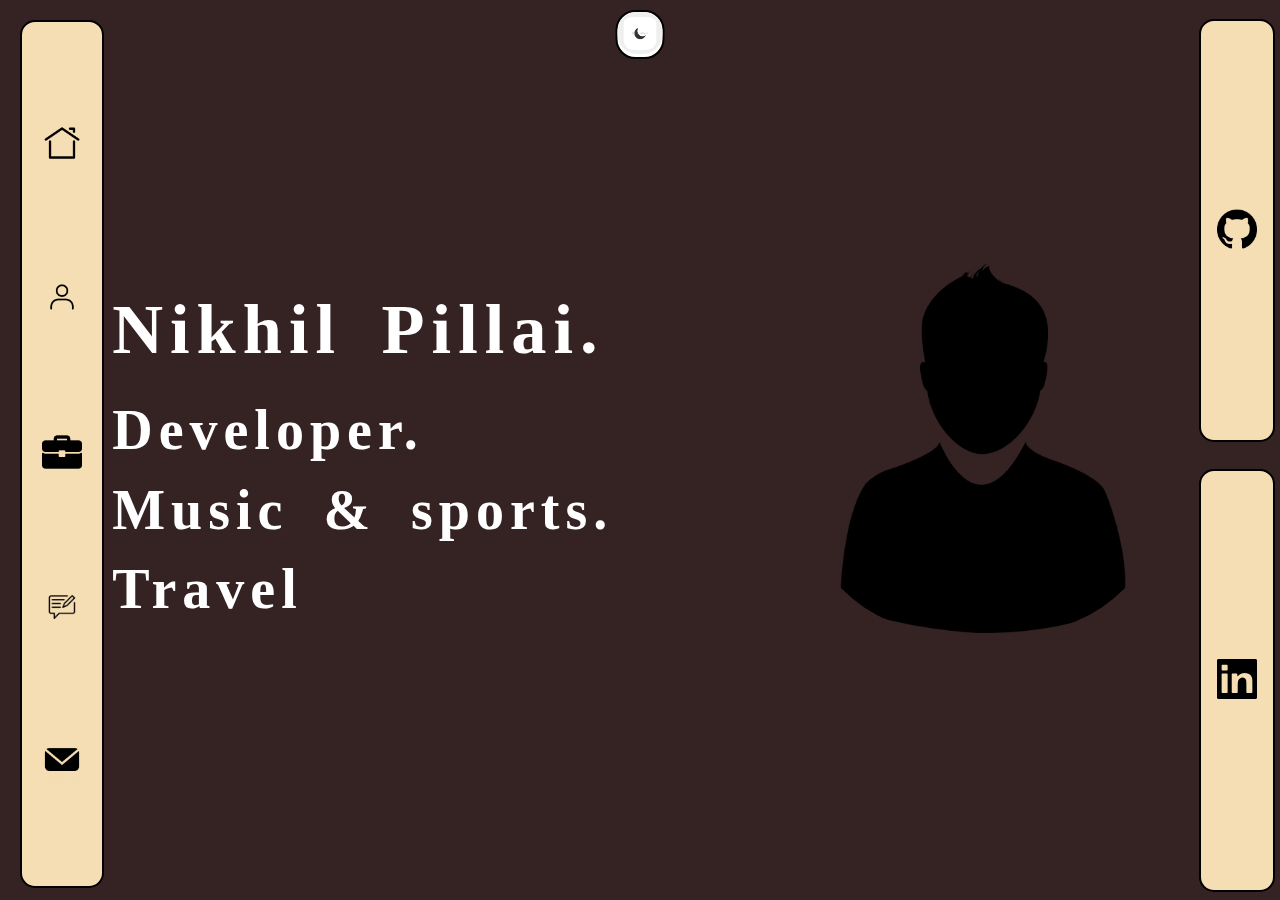
<file: index.html>
<!DOCTYPE html>
<html lang="en">

<head>
    <meta charset="UTF-8">
    <meta name="viewport" content="width=device-width, initial-scale=1.0">
    <link href="style.css" rel="stylesheet">
    <title>Document</title>
</head>

<body>
    <div class="theme-toggle">
        <button id="themeToggle">
            <img class="light-icon toggle-display" src="/images/download.jfif" alt="light">
            <div class="light-text">Light</div>
            
            <img class="dark-icon" src="/images/stock-photo-simple-flat-moon-icon-silent-sleepmode-mobile-icon-stock-vector-illustration-isolated-on-white-background-1901704.jpg" alt="dark">
            <div class="dark-text">Dark</div>
        </button>
    </div>


    <div class="primary">
        <div class="home">
            <a class="prim-links" href="/index.html"><img class="prim-img" src="images/free-home-icon-2502-thumb.png"
                    alt="home"></a>
        </div>
        <div class="personal">
            <a class="prim-links" href="/personal/index.html"><img class="prim-img" src="images/2815428.png"
                    alt="personal"></a>
        </div>
        <div class="portfolio">
            <a class="prim-links" href="/portfolio/index.html"><img class="prim-img" src="images/522510.png"
                    alt="portfolio"></a>
        </div>
        <div class="blog">
            <a class="prim-links" href="/blog/index.html"><img class="prim-img" src="images/1453176-200.png"
                    alt="blog"></a>
        </div>
        <div class="home-contact">
            <a class="prim-links" href="/contact/index.html"><img class="prim-img" src="images/327339.png"
                    alt="contact"></a>
        </div>
    </div>
    <div class="secondary">
        
        <div class="info">
            <h3 class="name">Nikhil Pillai.</h3>
            <h4 class="name-info">Developer.</h4>
            <h4 class="name-info">Music & sports.</h4>
            <h4 class="name-info">Travel</h4>
        </div>
        <div class="my-img">
            <img class="my-photo" src="images/93.png" alt="my-photo">
        </div>
    </div>

    <div class="tertiary">
        <div class="button">
            <button class="github-btn img-btn"><img class="tertiary-img" src="images/25231.png" alt="github"></button>
        </div>
        <div class="button">
            <button class="linked-btn img-btn"><img class="tertiary-img" src="images/linkedin-square-logo.svg"
                    alt="github"></button>
        </div>
    </div>


    <script src="script.js"></script>
</body>

</html>
</file>
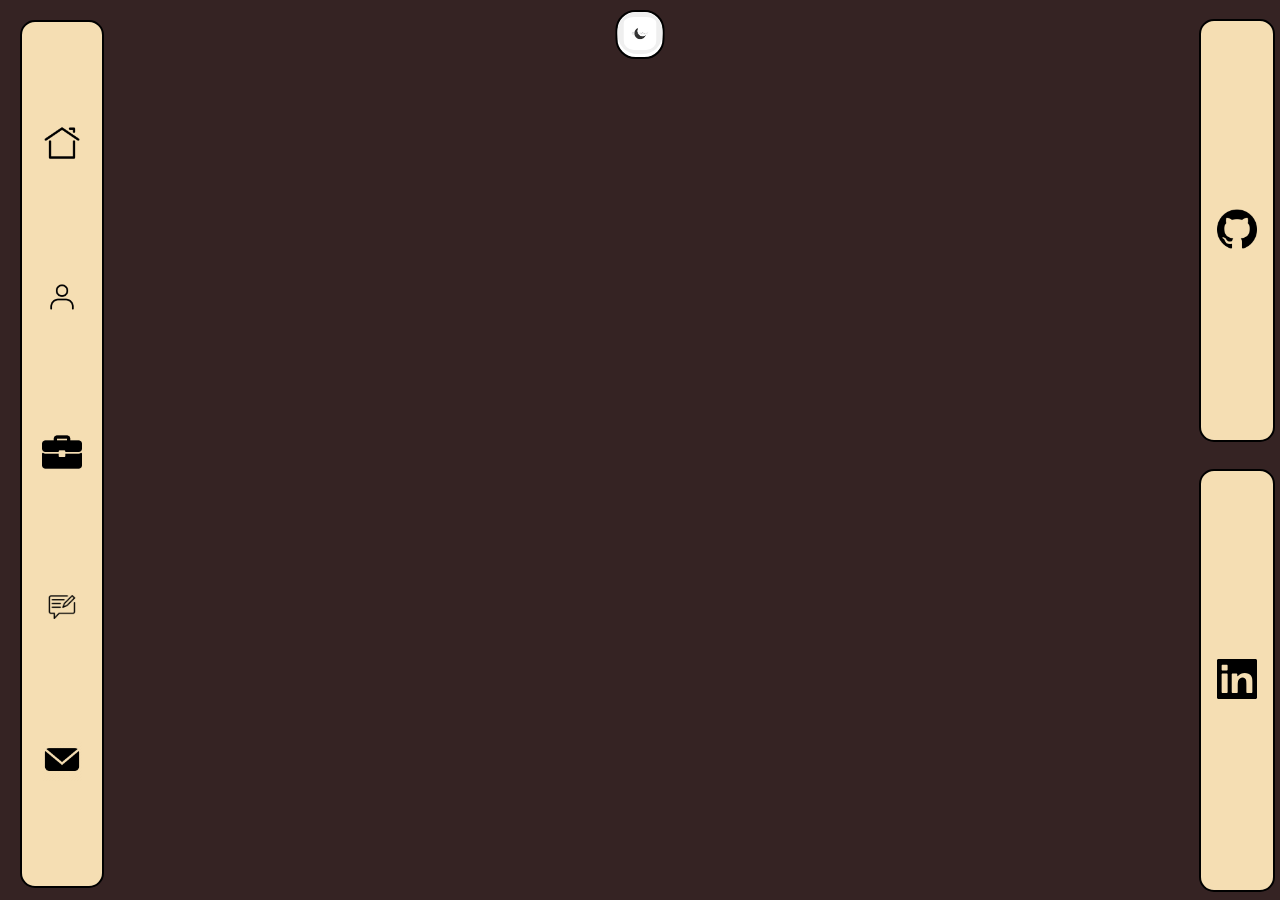
<file: blog/index.html>
<!DOCTYPE html>
<html lang="en">
<head>
    <meta charset="UTF-8">
    <meta name="viewport" content="width=device-width, initial-scale=1.0">
    <link rel="stylesheet" href="../style.css">
    <title>Document</title>
</head>
<body>

    <div class="theme-toggle">
        <button id="themeToggle">
            <img class="light-icon toggle-display" src="../images/download.jfif" alt="light">
            <div class="light-text">Theme</div>
            
            <img class="dark-icon" src="../images/stock-photo-simple-flat-moon-icon-silent-sleepmode-mobile-icon-stock-vector-illustration-isolated-on-white-background-1901704.jpg" alt="dark">
            <div class="dark-text">Theme</div>
        </button>
    </div>
    

    <div class="primary">
        <div class="home">
            <a class="prim-links" href="../index.html"><img class="prim-img" src="../images/free-home-icon-2502-thumb.png"
                    alt="home"></a>
        </div>
        <div class="personal">
            <a class="prim-links" href="../personal/index.html"><img class="prim-img" src="../images/2815428.png" alt="personal"></a>
        </div>
        <div class="portfolio">
            <a class="prim-links" href="../portfolio/index.html"><img class="prim-img" src="../images/522510.png" alt="portfolio"></a>
        </div>
        <div class="blog">
            <a class="prim-links" href="../blog/index.html"><img class="prim-img" src="../images/1453176-200.png" alt="blog"></a>
        </div>
        <div class="home-contact">
            <a class="prim-links" href="../contact/index.html"><img class="prim-img" src="../images/327339.png" alt="contact"></a>
        </div>
    </div>

    <div></div>
    
    <div class="tertiary">
        <div class="button">
            <button class="github-btn img-btn"><img class="tertiary-img" src="../images/25231.png" alt="github"></button>
        </div>
        <div class="button">
            <button class="linked-btn img-btn"><img class="tertiary-img" src="../images/linkedin-square-logo.svg"
                    alt="github"></button>
        </div>
    </div>


    <script src="../script.js"></script>
</body>
</html>
</file>
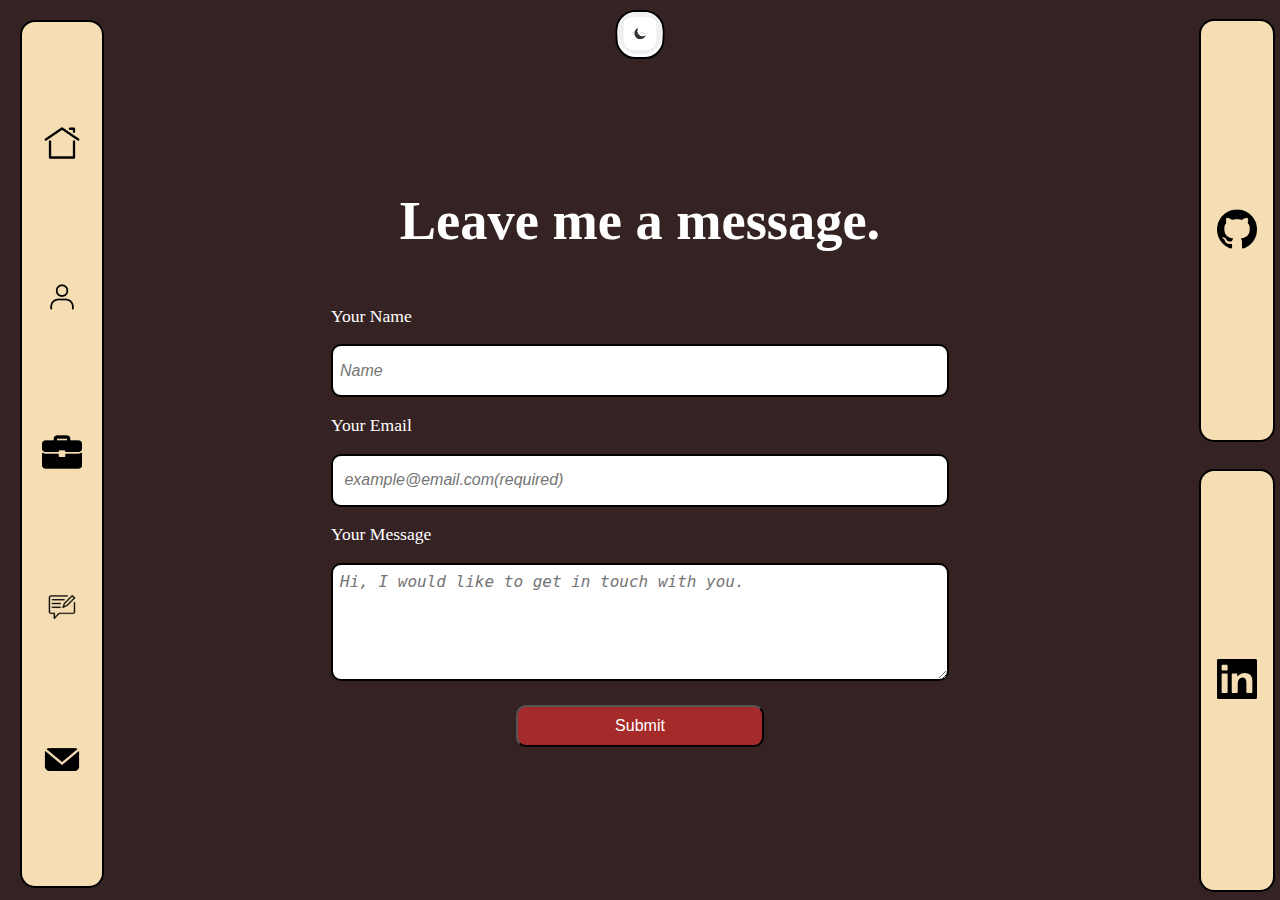
<file: contact/index.html>
<!DOCTYPE html>
<html lang="en">

<head>
    <meta charset="UTF-8">
    <meta name="viewport" content="width=device-width, initial-scale=1.0">
    <link rel="stylesheet" href="../style.css">
    <title>Document</title>
</head>

<body>
    <div class="theme-toggle">
        <button id="themeToggle">
            <img class="light-icon toggle-display" src="../images/download.jfif" alt="light">
            <div class="light-text">Light</div>
            
            <img class="dark-icon" src="../images/stock-photo-simple-flat-moon-icon-silent-sleepmode-mobile-icon-stock-vector-illustration-isolated-on-white-background-1901704.jpg" alt="dark">
            <div class="dark-text">Dark</div>
        </button>
    </div>

    <div class="primary">
        <div class="home">
            <a class="prim-links" href="../index.html"><img class="prim-img" src="../images/free-home-icon-2502-thumb.png"
                    alt="home"></a>
        </div>
        <div class="personal">
            <a class="prim-links" href="../personal/index.html"><img class="prim-img" src="../images/2815428.png" alt="personal"></a>
        </div>
        <div class="portfolio">
            <a class="prim-links" href="../portfolio/index.html"><img class="prim-img" src="../images/522510.png" alt="portfolio"></a>
        </div>
        <div class="blog">
            <a class="prim-links" href="../blog/index.html"><img class="prim-img" src="../images/1453176-200.png" alt="blog"></a>
        </div>
        <div class="home-contact">
            <a class="prim-links" href="../contact/index.html"><img class="prim-img" src="../images/327339.png" alt="contact"></a>
        </div>
    </div>

    <div class="contact">
        <div class="contact-heading">
            <h1>Leave me a message.</h1>
        </div>

        <form action="backedn.php" method="post">
            <div class="contact-content">
                <label for="name">
                    <p>Your Name</p>
                    <input type="text" name="name" id="name" placeholder="Name">
                </label>

                <label for="e-mail">
                    <p>Your Email</p>
                    <input type="text" name="e-mail" id="e-mail" placeholder=" example@email.com(required)">
                </label>

                <label for="Message">
                    <p>Your Message</p>
                    <textarea id="message" name="message" placeholder= "Hi, I would like to get in touch with you."
                        required></textarea>

                </label>
                <button type="submit">Submit</button>
            </div>
        </form>
    </div>



    <div class="tertiary">
        <div class="button">
            <button type="button" class="github-btn img-btn"><img class="tertiary-img" src="../images/25231.png"
                    alt="github"></button>
        </div>
        <div class="button">
            <button type="button" class="linked-btn img-btn"><img class="tertiary-img"
                    src="../images/linkedin-square-logo.svg" alt="github"></button>
        </div>
    </div>

    <script src="../script.js"></script>
</body>

</html>
</file>
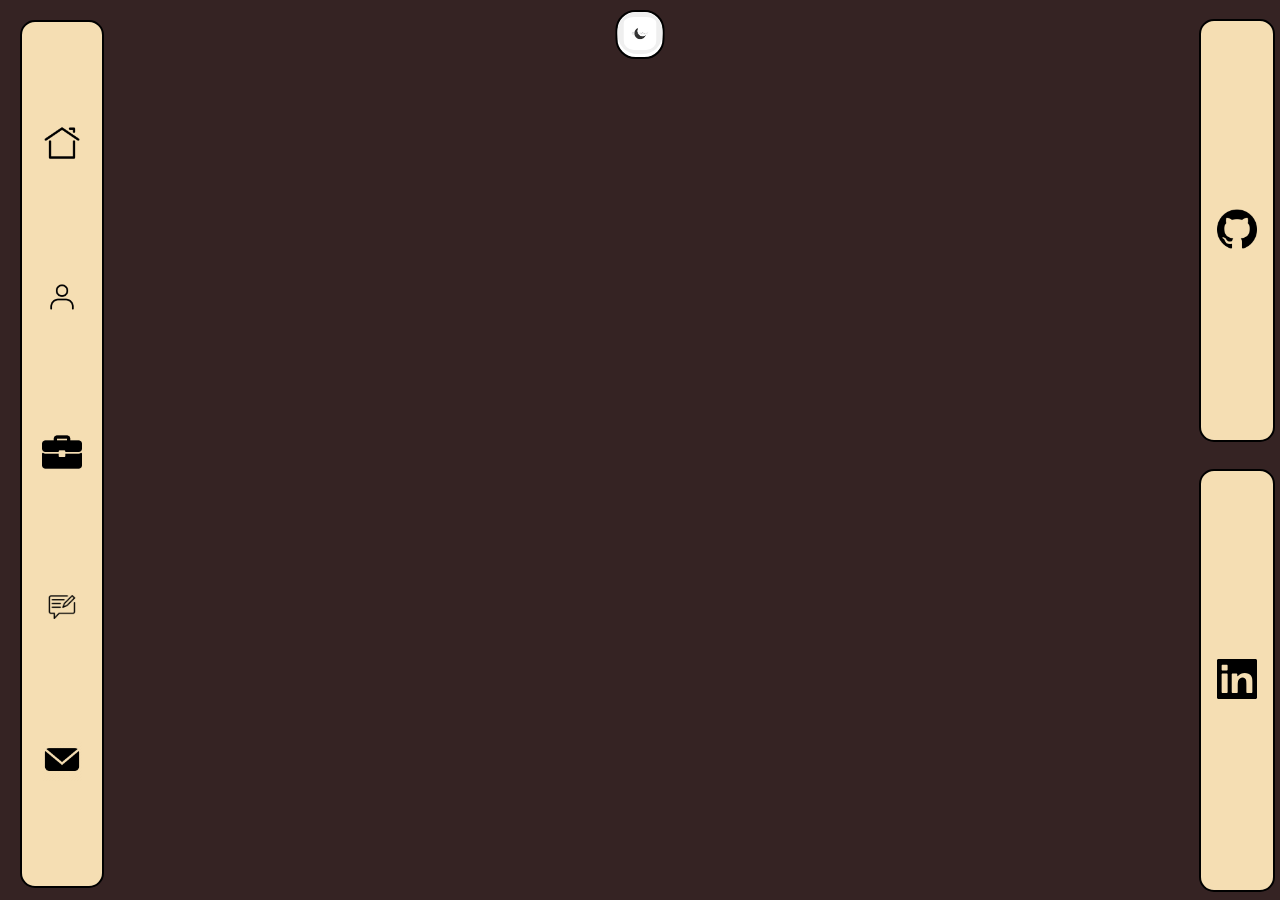
<file: personal/index.html>
<!DOCTYPE html>
<html lang="en">
<head>
    <meta charset="UTF-8">
    <meta name="viewport" content="width=device-width, initial-scale=1.0">
    <link rel="stylesheet" href="../style.css">
    <title>Document</title>
</head>
<body>

    <div class="theme-toggle">
        <button id="themeToggle">
            <img class="light-icon toggle-display" src="../images/download.jfif" alt="light">
            <div class="light-text">Light</div>
            
            <img class="dark-icon" src="../images/stock-photo-simple-flat-moon-icon-silent-sleepmode-mobile-icon-stock-vector-illustration-isolated-on-white-background-1901704.jpg" alt="dark">
            <div class="dark-text">Dark</div>
        </button>
    </div>

    
    <div class="primary">
        <div class="home">
            <a class="prim-links" href="../index.html"><img class="prim-img" src="../images/free-home-icon-2502-thumb.png"
                    alt="home"></a>
        </div>
        <div class="personal">
            <a class="prim-links" href="../personal/index.html"><img class="prim-img" src="../images/2815428.png" alt="personal"></a>
        </div>
        <div class="portfolio">
            <a class="prim-links" href="../portfolio/index.html"><img class="prim-img" src="../images/522510.png" alt="portfolio"></a>
        </div>
        <div class="blog">
            <a class="prim-links" href="../blog/index.html"><img class="prim-img" src="../images/1453176-200.png" alt="blog"></a>
        </div>
        <div class="home-contact">
            <a class="prim-links" href="../contact/index.html"><img class="prim-img" src="../images/327339.png" alt="contact"></a>
        </div>
    </div>


    <div class="personal">
        
    </div>

    <div class="tertiary">
        <div class="button">
            <button type="button" class="github-btn img-btn"><img class="tertiary-img" src="../images/25231.png"
                    alt="github"></button>
        </div>
        <div class="button">
            <button type="button" class="linked-btn img-btn"><img class="tertiary-img"
                    src="../images/linkedin-square-logo.svg" alt="github"></button>
        </div>
    </div>

    



    <script src="../script.js"></script>
</body>
</html>
</file>
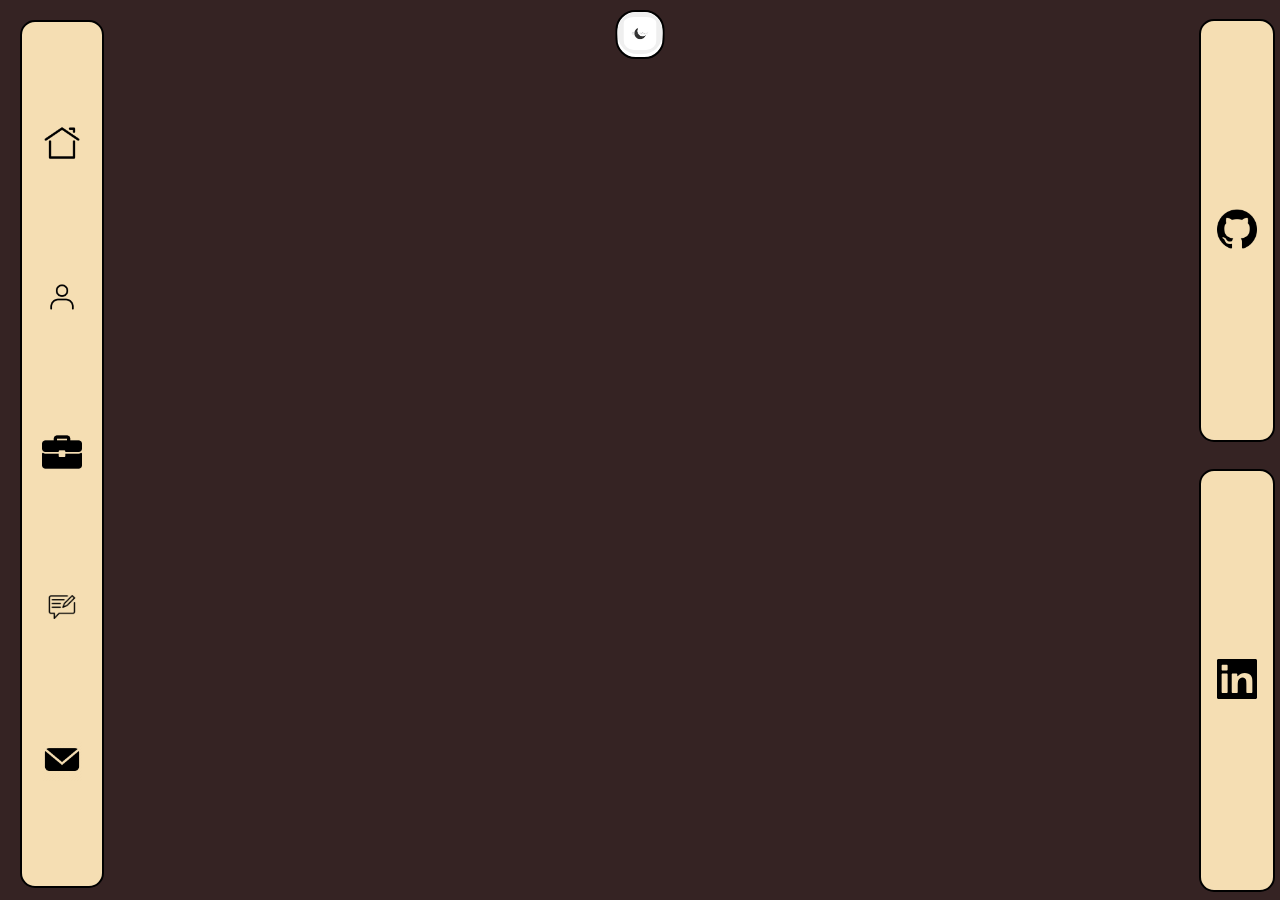
<file: portfolio/index.html>
<!DOCTYPE html>
<html lang="en">
<head>
    <meta charset="UTF-8">
    <meta name="viewport" content="width=device-width, initial-scale=1.0">
    <link rel="stylesheet" href="../style.css">
    <title>Document</title>
</head>
<body>

    <div class="theme-toggle">
        <button id="themeToggle">
            <img class="light-icon toggle-display" src="../images/download.jfif" alt="light">
            <div class="light-text">Light</div>
            
            <img class="dark-icon" src="../images/stock-photo-simple-flat-moon-icon-silent-sleepmode-mobile-icon-stock-vector-illustration-isolated-on-white-background-1901704.jpg" alt="dark">
            <div class="dark-text">Dark</div>
        </button>
    </div>
    
    <div class="primary">
        <div class="home">
            <a class="prim-links" href="../index.html"><img class="prim-img" src="../images/free-home-icon-2502-thumb.png"
                    alt="home"></a>
        </div>
        <div class="personal">
            <a class="prim-links" href="../personal/index.html"><img class="prim-img" src="../images/2815428.png" alt="personal"></a>
        </div>
        <div class="portfolio">
            <a class="prim-links" href="../portfolio/index.html"><img class="prim-img" src="../images/522510.png" alt="portfolio"></a>
        </div>
        <div class="blog">
            <a class="prim-links" href="../blog/index.html"><img class="prim-img" src="../images/1453176-200.png" alt="blog"></a>
        </div>
        <div class="home-contact">
            <a class="prim-links" href="../contact/index.html"><img class="prim-img" src="../images/327339.png" alt="contact"></a>
        </div>
    </div>


    <div></div>

    <div class="tertiary">
        <div class="button">
            <button class="github-btn img-btn"><img class="tertiary-img" src="../images/25231.png" alt="github"></button>
        </div>
        <div class="button">
            <button class="linked-btn img-btn"><img class="tertiary-img" src="../images/linkedin-square-logo.svg"
                    alt="github"></button>
        </div>
    </div>


    <script src="../script.js"></script>
</body>
</html>
</file>
<file: style.css>
body {
  margin: 0;
  padding: 0;
  display: flex;
  justify-content: space-between;
  align-items: center;
  min-height: 100vh;
  overflow: hidden;
  background-color:rgb(53, 35, 35);
  color: white;
  font-family:Georgia, 'Times New Roman', Times, serif;
}
/*------------------------------------------------------------primary-------------------------------------------------------------------*/
.prim-links img {
  max-height: 40px;
  max-width: 40px;
}
.prim-links {
  padding: 10px;
  text-decoration: none;
}

.primary {
  background-color:wheat;
  display: flex;
  justify-content: space-evenly;
  flex-direction: column;
  position: fixed;
  top: 5px;
  left: 5px;
  border-radius: 15px;
  height: 96vh;
  flex: 1;
  margin: 15px;
  border: solid 2px black;  
  
}

.home,
.personal,
.portfolio,
.blog,
.home-contact {
  padding: 10px;
}

.prim-img {
  transition: transform 0.3s;
}

.prim-links:hover .prim-img {
  transform: scale(1.5);
}
/*------------------------------------------------------------secondary-------------------------------------------------------------------*/
.secondary {
  margin: 10px 20px;
  display: flex;
  justify-content: space-around;
  align-items: center;
  
  border-radius: 20px;
  max-height: 95vh;
  flex: 20;
}
.name {
  font-size: 4.4rem;
  word-spacing: 15px;
  letter-spacing: 7px;
  line-height: 50px;
}
.name-info {
  font-size: 3.5rem;
  word-spacing: 15px;
  letter-spacing: 6px;
  line-height: 5px;
}
.my-img {
  border-radius: 150px;
}
.my-photo {
  border-radius: 150px;
  max-height: 370px;
  max-width: 3600px;
}

/*------------------------------------------------------------tertiary-------------------------------------------------------------------*/
.tertiary {
  display: flex;
  flex-direction: column;
  justify-content: space-around;
  align-items: center;
  border-radius: 30px;
  height: 100vh;
  flex: 1;
  position: fixed;
  top: 5px;
  right: 5px;
  background-color: ;
  
}

.tertiary-img {
  max-height: 40px;
  max-width: 40px;
  transition: transform 0.5s;
  border-radius: 10px;
  padding: 10px;
}
.img-btn {
  height: 47vh;
  width: 100%;
  border-radius: 15px;
  background-color:wheat;
  border: 2px solid black;
  color: aliceblue;
}
.img-btn:hover .tertiary-img {
  transform: scale(1.40);
}
.img-btn:hover {
  background-color: aqua;
  cursor: pointer;
}

/*---------------------------------------------------------contact--------------------------------------------------------*/

.contact {
  display: flex;
  flex-direction: column;
  flex: 20;
  align-self: center;
  align-items: center;
}
.contact-heading {
  text-align: center;
}
.contact-heading h1 {
  font-size: 3.4rem;
}

.contact-content #e-mail {
  width: 600px;
  height: 35px;
  border-radius: 10px;
  padding: 7px;
  font-size: 1rem;
  border: 2px solid black;
}
.contact-content p {
  font-size: 1.1rem;
}

.contact-content #message {
  width: 600px;
  border-radius: 10px;
  border: 2px solid black;
  padding: 7px;
  resize: vertical;
  min-height: 100px;
  font-size: 1rem;
 
}
.contact-content #name{
  width: 600px;
  height: 35px;
  border-radius: 10px;
  padding: 7px;
  font-size: 1rem;
  border: 2px solid black;
}

.contact-content {
  display: flex;
  flex-direction: column;
}

.contact-content button {
  width: 40%;
  font-size: 1rem;
  align-self: center;
  margin-top: 20px;
  background-color: brown;
  color: white;
  padding: 10px;
  transition: transform 0.4s;
  border-radius: 10px;
}
.contact-content button:hover {
  cursor: pointer;
  transform: scale(1.1);
}
textarea:placeholder-shown{
  font-style: italic;
}
input:placeholder-shown{
  font-style: italic;
}

/*----------------------------------------------theme--------------------------------------------------------*/

.theme-toggle{
  background-color: white;
  display: block;
  border: 2px solid black;
  position: fixed;
  top: 10px;
  left: 50%;
  border-radius: 20px;
  transform: translateX(-50%);
  width: 45px;
  height: 45px;
  justify-content: space-between;
}

.light-icon, .dark-icon{
  width: 100%;
  border-radius: 10px;
  padding-top: 4px;
}




#themeToggle{
  border-radius: 20px;
  transition: width 0.3s ease;
  border: white;
  
}


#themeToggle:hover{
  cursor: pointer;
}

.dark-text , .light-text{
  position: absolute;
  top: 60px;
  transition: opacity 0.3s ease;
  opacity: 0;
  text-align: right;
  font-size: large;
  color: black;
}

.theme-toggle:hover , .light-text .dark-text{
  color: black;
  opacity: 1;
}


.light-theme{
  background-color: antiquewhite;
  color: black;
}
.dark-theme{
  background-color: black;
  color: white;
}


.toggle-display{
  display: none;
}
</file>
